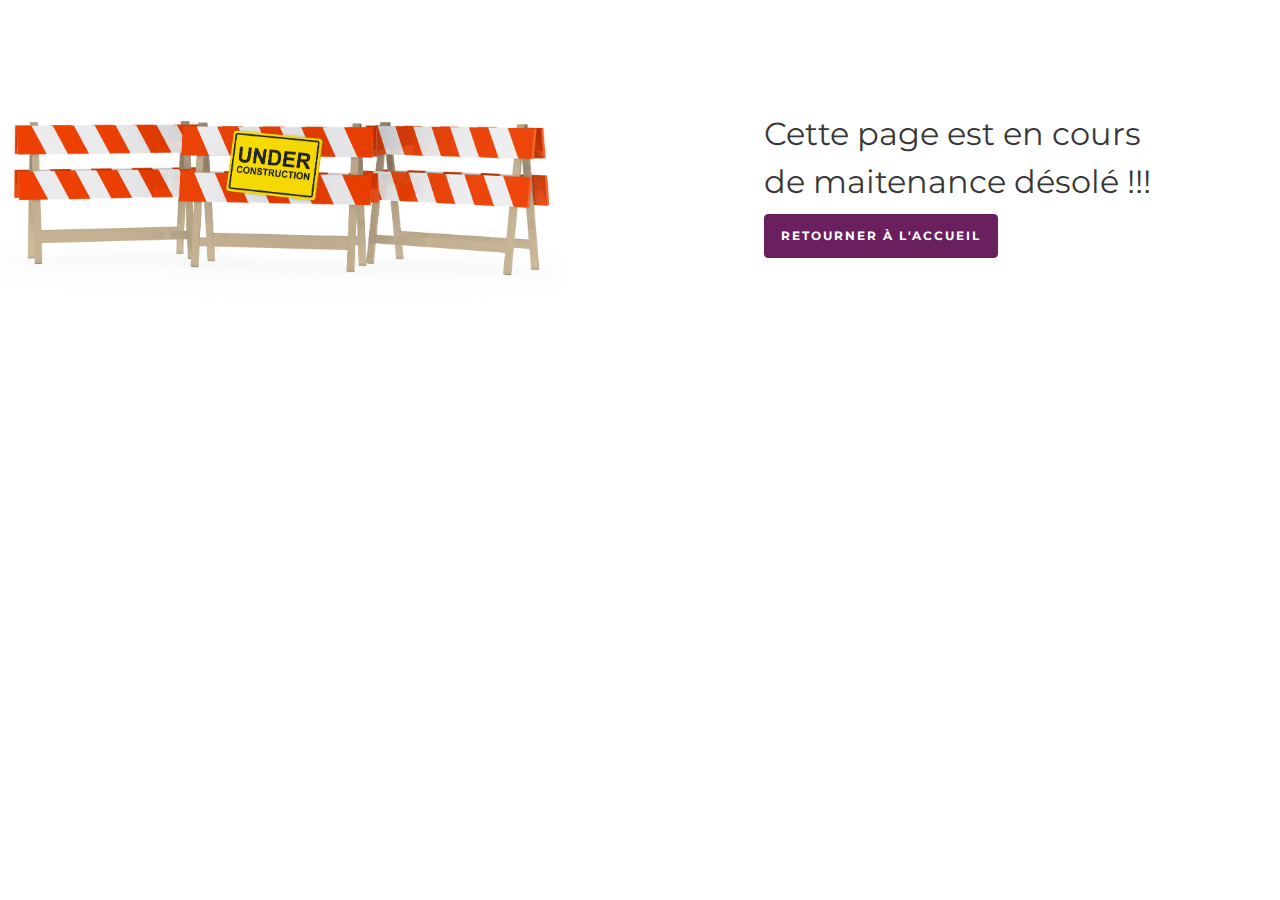
<file: cases.html>
<!DOCTYPE html>
<html lang="en">
  <head>
    <title>Accounting - Free Bootstrap 4 Template by Colorlib</title>
    <meta charset="utf-8">
    <meta name="viewport" content="width=device-width, initial-scale=1, shrink-to-fit=no">
    
    <link href="https://fonts.googleapis.com/css?family=Montserrat:200,300,400,500,600,700,800&display=swap" rel="stylesheet">

    <link rel="stylesheet" href="https://stackpath.bootstrapcdn.com/font-awesome/4.7.0/css/font-awesome.min.css">
 
    <link rel="stylesheet" href="css/animate.css">
    
    <link rel="stylesheet" href="css/owl.carousel.min.css">
    <link rel="stylesheet" href="css/owl.theme.default.min.css">
    <link rel="stylesheet" href="css/magnific-popup.css">

    <link rel="stylesheet" href="css/flaticon.css">
    <link rel="stylesheet" href="css/style.css">
  </head>
  <body>
	<div class="row" style="margin-top:40px;">
	<div class="col-md-7">
		<img src="images/construct.jpg" height="260" class = "construct_banner">
	</div>
	<div class="col-md-4" style="margin-top: 70px;">
		<h2>Cette page est en cours de maitenance désolé !!!</h2>
		<div><a href="index.html" class = "btn btn-primary">Retourner à l'accueil</a></div>
	</div>
</div>
    
  </body>
</html>
</file>
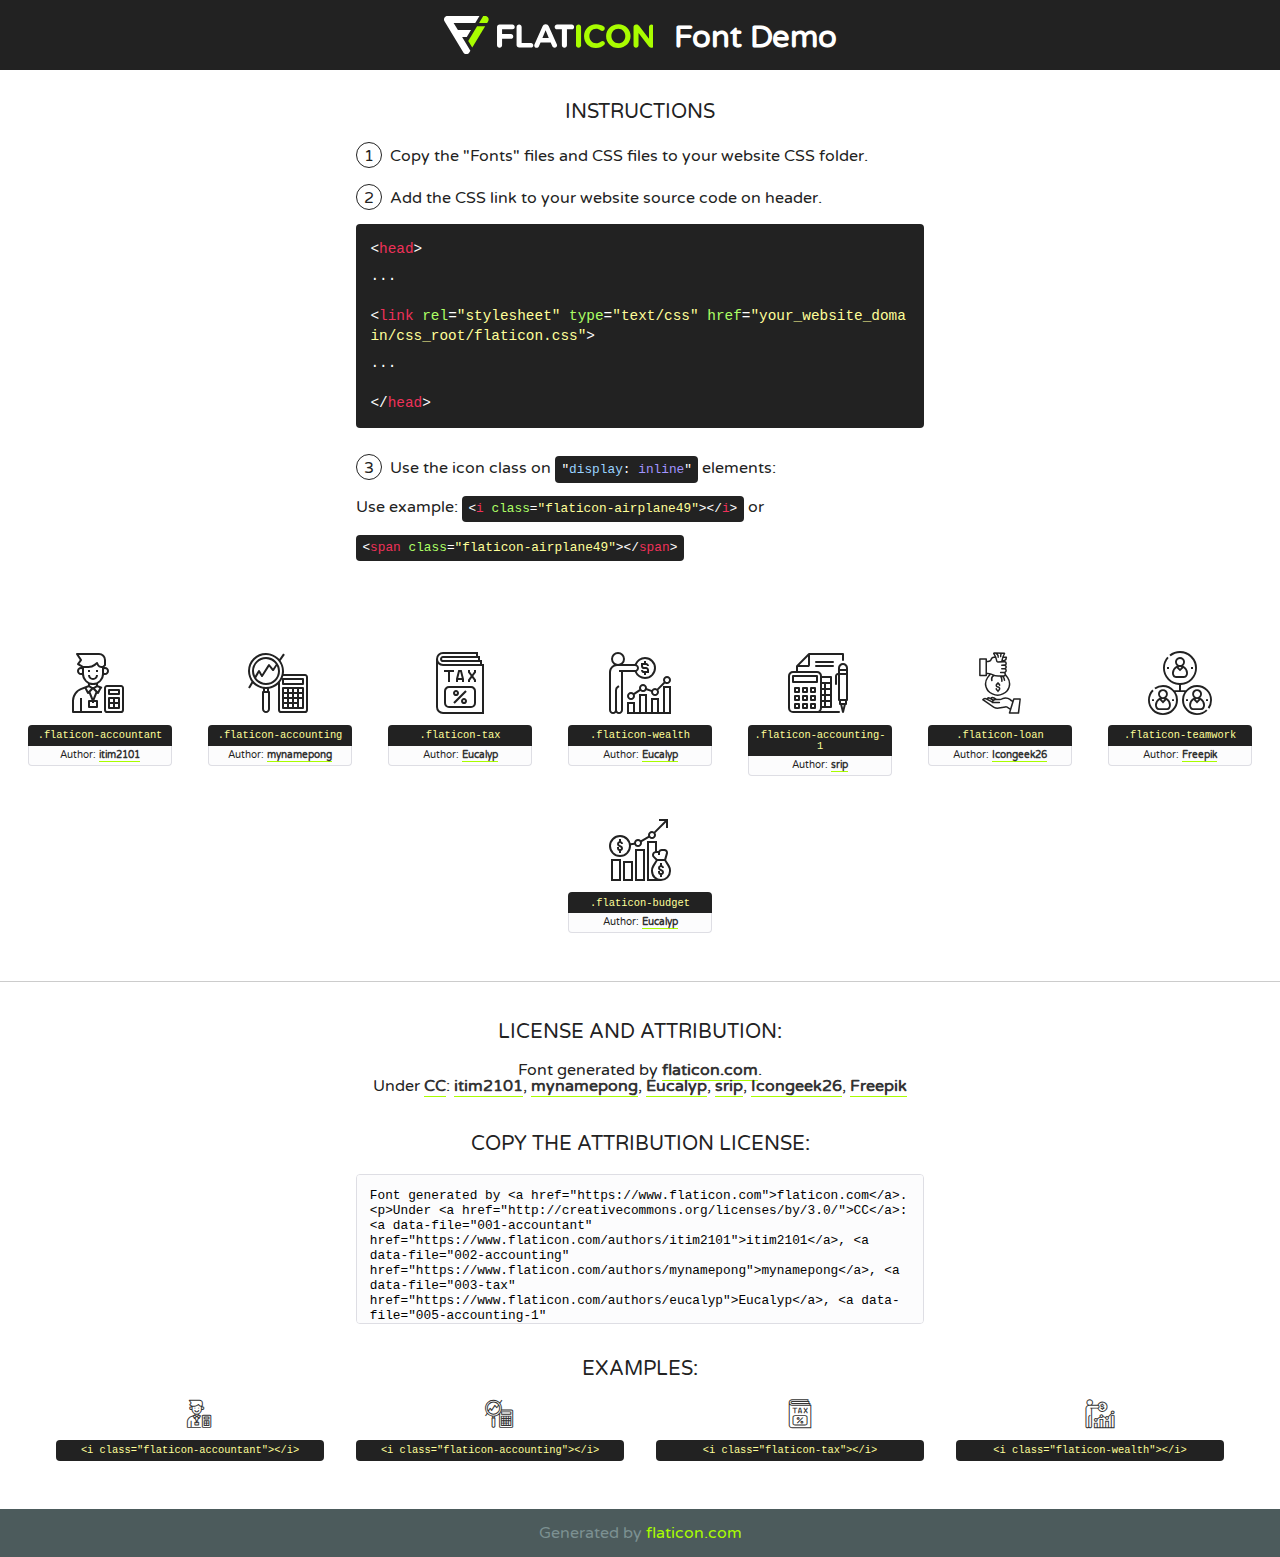
<file: fonts/flaticon/font/flaticon.html>
<!DOCTYPE html>
<!--
  Flaticon icon font: Flaticon
  Creation date: 31/03/2020 00:54
-->
<html>
<!DOCTYPE html>
<html>

<head>
    <title>Flaticon WebFont</title>
    <link href="http://fonts.googleapis.com/css?family=Varela+Round" rel="stylesheet" type="text/css" />
    <link rel="stylesheet" type="text/css" href="flaticon.css">
    <meta charset="UTF-8">
    <style>
    html, body, div, span, applet, object, iframe,
    h1, h2, h3, h4, h5, h6, p, blockquote, pre,
    a, abbr, acronym, address, big, cite, code,
    del, dfn, em, img, ins, kbd, q, s, samp,
    small, strike, strong, sub, sup, tt, var,
    b, u, i, center,
    dl, dt, dd, ol, ul, li,
    fieldset, form, label, legend,
    table, caption, tbody, tfoot, thead, tr, th, td,
    article, aside, canvas, details, embed, 
    figure, figcaption, footer, header, hgroup, 
    menu, nav, output, ruby, section, summary,
    time, mark, audio, video {
        margin: 0;
        padding: 0;
        border: 0;
        font-size: 100%;
        font: inherit;
        vertical-align: baseline;
    }
    /* HTML5 display-role reset for older browsers */
    article, aside, details, figcaption, figure, 
    footer, header, hgroup, menu, nav, section {
        display: block;
    }
    body {
        line-height: 1;
    }
    ol, ul {
        list-style: none;
    }
    blockquote, q {
        quotes: none;
    }
    blockquote:before, blockquote:after,
    q:before, q:after {
        content: '';
        content: none;
    }
    table {
        border-collapse: collapse;
        border-spacing: 0;
    }
    body {
        font-family: 'Varela Round', Helvetica, Arial, sans-serif;
        font-size: 16px;
        color: #222;
    }
    a {
        color: #333;
        border-bottom: 1px solid #a9fd00;
        font-weight: bold;
        text-decoration: none;
    }
    * {
        -moz-box-sizing: border-box;
        -webkit-box-sizing: border-box;
        box-sizing: border-box;
        margin: 0;
        padding: 0;
    }
    [class^="flaticon-"]:before, [class*=" flaticon-"]:before, [class^="flaticon-"]:after, [class*=" flaticon-"]:after {
        font-family: Flaticon;
        font-size: 30px;
        font-style: normal;
        margin-left: 20px;
        color: #333;
    }
    .wrapper {
        max-width: 600px;
        margin: auto;
        padding: 0 1em;
    }
    .title {
        font-size: 1.25em;
        text-align: center;
        margin-bottom: 1em;
        text-transform: uppercase;
    }
    header {
        text-align: center;
        background-color: #222;
        color: #fff;
        padding: 1em;
    }
    header .logo {
        width: 210px;
        height: 38px;
        display: inline-block;
        vertical-align: middle;
        margin-right: 1em;
        border: none;
    }
    header strong {
        font-size: 1.95em;
        font-weight: bold;
        vertical-align: middle;
        margin-top: 5px;
        display: inline-block;
    }
    .demo {
        margin: 2em auto;
        line-height: 1.25em;
    }
    .demo ul li {
        margin-bottom: 1em;
    }
    .demo ul li .num {
        color: #222;
        border-radius: 20px;
        display: inline-block;
        width: 26px;
        padding: 3px;
        height: 26px;
        text-align: center;
        margin-right: 0.5em;
        border: 1px solid #222;
    }
    .demo ul li code {
        background-color: #222;
        border-radius: 4px;
        padding: 0.25em 0.5em;
        display: inline-block;
        color: #fff;
        font-family: Consolas,Monaco,Lucida Console,Liberation Mono,DejaVu Sans Mono,Bitstream Vera Sans Mono,Courier New, monospace;
        font-weight: lighter;
        margin-top: 1em;
        font-size: 0.8em;
        word-break: break-all;
    }
    .demo ul li code.big {
        padding: 1em;
        font-size: 0.9em;
    }
    .demo ul li code .red {
        color: #EF3159;
    }
    .demo ul li code .green {
        color: #ACFF65;
    }
    .demo ul li code .yellow {
        color: #FFFF99;
    }
    .demo ul li code .blue {
        color: #99D3FF;
    }
    .demo ul li code .purple {
        color: #A295FF;
    }
    .demo ul li code .dots {
        margin-top: 0.5em;
        display: block;
    }
    #glyphs {
        border-bottom: 1px solid #ccc;
        padding: 2em 0;
        text-align: center;
    }
    .glyph {
        display: inline-block;
        width: 9em;
        margin: 1em;
        text-align: center;
        vertical-align: top;
        background: #FFF;
    }
    .glyph .glyph-icon {
        padding: 10px;
        display: block;
        font-family:"Flaticon";
        font-size: 64px;
        line-height: 1;
    }
    .glyph .glyph-icon:before {
        font-size: 64px;
        color: #222;
        margin-left: 0;
    }
    .class-name {
        font-size: 0.65em;
        background-color: #222;
        color: #fff;
        border-radius: 4px 4px 0 0;
        padding: 0.5em;
        color: #FFFF99;
        font-family: Consolas,Monaco,Lucida Console,Liberation Mono,DejaVu Sans Mono,Bitstream Vera Sans Mono,Courier New, monospace;
    }
    .author-name {
        font-size: 0.6em;
        background-color: #fcfcfd;
        border: 1px solid #DEDEE4;
        border-top: 0;
        border-radius: 0 0 4px 4px;
        padding: 0.5em;
    }
    .class-name:last-child {
        font-size: 10px;
        color:#888;
    }
    .class-name:last-child a {
        font-size: 10px;
        color:#555;
    }
    .class-name:last-child a:hover {
        color:#a9fd00;
    }
    .glyph > input {
        display: block;
        width: 100px;
        margin: 5px auto;
        text-align: center;
        font-size: 12px;
        cursor: text;
    }
    .glyph > input.icon-input {
        font-family:"Flaticon";
        font-size: 16px;
        margin-bottom: 10px;
    }
    .attribution .title {
        margin-top: 2em;
    }
    .attribution textarea {
        background-color: #fcfcfd;
        padding: 1em;
        border: none;
        box-shadow: none;
        border: 1px solid #DEDEE4;
        border-radius: 4px;
        resize: none;
        width: 100%;
        height: 150px;
        font-size: 0.8em;
        font-family: Consolas,Monaco,Lucida Console,Liberation Mono,DejaVu Sans Mono,Bitstream Vera Sans Mono,Courier New, monospace;
        -webkit-appearance: none;
    }
    .iconsuse {
        margin: 2em auto;
        text-align: center;
        max-width: 1200px;
    }
    .iconsuse:after {
        content: '';
        display: table;
        clear: both;
    }
    .iconsuse .image {
        float: left;
        width: 25%;
        padding: 0 1em;
    }
    .iconsuse .image p {
        margin-bottom: 1em;
    }
    .iconsuse .image span {
        display: block;
        font-size: 0.65em;
        background-color: #222;
        color: #fff;
        border-radius: 4px;
        padding: 0.5em;
        color: #FFFF99;
        margin-top: 1em;
        font-family: Consolas,Monaco,Lucida Console,Liberation Mono,DejaVu Sans Mono,Bitstream Vera Sans Mono,Courier New, monospace;
    }
    #footer {
        text-align: center;
        background-color: #4C5B5C;
        color: #7c9192;
        padding: 1em;
    }
    #footer a {
        border: none;
        color: #a9fd00;
        font-weight: normal;
    }
    @media (max-width: 960px) {
        .iconsuse .image {
            width: 50%;
        }
    }
    @media (max-width: 560px) {
        .iconsuse .image {
            width: 100%;
        }
    }
    </style>
</head>

<body class="characters-off">

    <header>
        <a href="https://www.flaticon.com" target="_blank" class="logo">
            <svg version="1.1" xmlns="http://www.w3.org/2000/svg" xmlns:xlink="http://www.w3.org/1999/xlink" xmlns:a="http://ns.adobe.com/AdobeSVGViewerExtensions/3.0/" viewBox="0 0 560.875 102.036" enable-background="new 0 0 560.875 102.036" xml:space="preserve">
                <defs>
                </defs>
                <g>
                    <g class="letters">
                        <path fill="#ffffff" d="M141.596,29.675c0-3.777,2.985-6.767,6.764-6.767h34.438c3.426,0,6.15,2.728,6.15,6.15
                        c0,3.43-2.724,6.149-6.15,6.149h-27.674v13.091h23.719c3.429,0,6.151,2.724,6.151,6.15c0,3.43-2.723,6.149-6.151,6.149h-23.719
                        v17.574c0,3.773-2.986,6.761-6.764,6.761c-3.779,0-6.764-2.989-6.764-6.761V29.675z"></path>
                        <path fill="#ffffff" d="M193.844,29.149c0-3.781,2.985-6.767,6.764-6.767c3.776,0,6.763,2.985,6.763,6.767v42.957h25.039
                        c3.426,0,6.149,2.726,6.149,6.153c0,3.425-2.723,6.15-6.149,6.15h-31.802c-3.779,0-6.764-2.986-6.764-6.768V29.149z"></path>
                        <path fill="#ffffff" d="M241.891,75.71l21.438-48.407c1.492-3.341,4.215-5.357,7.906-5.357h0.792
                        c3.686,0,6.323,2.017,7.815,5.357l21.439,48.407c0.436,0.967,0.701,1.845,0.701,2.723c0,3.602-2.809,6.501-6.414,6.501
                        c-3.161,0-5.269-1.845-6.499-4.655l-4.132-9.661h-27.059l-4.301,10.102c-1.144,2.631-3.426,4.214-6.237,4.214
                        c-3.517,0-6.24-2.81-6.24-6.325C241.1,77.64,241.451,76.677,241.891,75.71z M279.932,58.666l-8.521-20.297l-8.526,20.297H279.932
                        z"></path>
                        <path fill="#ffffff" d="M314.864,35.387H301.86c-3.429,0-6.239-2.813-6.239-6.238c0-3.429,2.811-6.24,6.239-6.24h39.533
                        c3.426,0,6.237,2.811,6.237,6.24c0,3.425-2.811,6.238-6.237,6.238h-13.001v42.785c0,3.773-2.99,6.761-6.764,6.761
                        c-3.779,0-6.764-2.989-6.764-6.761V35.387z"></path>
                        <path fill="#A9FD00" d="M352.615,29.149c0-3.781,2.985-6.767,6.767-6.767c3.774,0,6.761,2.985,6.761,6.767v49.024
                        c0,3.773-2.987,6.761-6.761,6.761c-3.781,0-6.767-2.989-6.767-6.761V29.149z"></path>
                        <path fill="#A9FD00" d="M374.132,53.836v-0.179c0-17.481,13.178-31.801,32.065-31.801c9.22,0,15.459,2.458,20.557,6.238
                        c1.402,1.054,2.637,2.985,2.637,5.357c0,3.692-2.985,6.59-6.681,6.59c-1.845,0-3.071-0.702-4.044-1.319
                        c-3.776-2.813-7.729-4.393-12.562-4.393c-10.364,0-17.831,8.611-17.831,19.154v0.173c0,10.542,7.291,19.329,17.831,19.329
                        c5.715,0,9.492-1.756,13.359-4.834c1.049-0.874,2.458-1.491,4.039-1.491c3.429,0,6.325,2.813,6.325,6.236
                        c0,2.106-1.056,3.78-2.282,4.834c-5.539,4.834-12.036,7.733-21.878,7.733C387.572,85.464,374.132,71.493,374.132,53.836z"></path>
                        <path fill="#A9FD00" d="M433.009,53.836v-0.179c0-17.481,13.79-31.801,32.766-31.801c18.981,0,32.592,14.143,32.592,31.628v0.173
                        c0,17.483-13.785,31.807-32.769,31.807C446.625,85.464,433.009,71.32,433.009,53.836z M484.224,53.836v-0.179
                        c0-10.539-7.725-19.326-18.626-19.326c-10.893,0-18.449,8.611-18.449,19.154v0.173c0,10.542,7.73,19.329,18.626,19.329
                        C476.676,72.986,484.224,64.378,484.224,53.836z"></path>
                        <path fill="#A9FD00" d="M506.233,29.321c0-3.774,2.99-6.763,6.767-6.763h1.401c3.252,0,5.183,1.583,7.029,3.953l26.093,34.265
                        V29.059c0-3.692,2.99-6.677,6.681-6.677c3.683,0,6.671,2.985,6.671,6.677v48.934c0,3.78-2.987,6.765-6.764,6.765h-0.436
                        c-3.257,0-5.188-1.581-7.034-3.953l-27.056-35.492v32.944c0,3.687-2.985,6.676-6.678,6.676c-3.683,0-6.673-2.989-6.673-6.676
                        V29.321z"></path>
                    </g>
                    <g class="insignia">
                        <path fill="#ffffff" d="M48.372,56.137h12.517l11.156-18.537H37.186L25.688,18.539h57.825L94.668,0H9.271
                        C5.925,0,2.842,1.801,1.198,4.716c-1.644,2.907-1.593,6.482,0.134,9.343l50.38,83.501c1.678,2.781,4.689,4.476,7.938,4.476
                        c3.246,0,6.257-1.695,7.935-4.476l2.898-4.804L48.372,56.137z"></path>
                        <g class="i">
                            <path fill="#A9FD00" d="M93.575,18.539h0.031v0.004l21.652,0.004l2.705-4.488c1.727-2.861,1.778-6.436,0.133-9.343
                            C116.454,1.801,113.371,0,110.026,0h-5.294L93.575,18.539z"></path>
                            <polygon fill="#A9FD00" points="88.291,27.356 64.725,66.486 75.519,84.404 109.942,27.356"></polygon>
                        </g>
                    </g>
                </g>
            </svg>
        </a>
        <strong>Font Demo</strong>
    </header>


    <section class="demo wrapper">

        <p class="title">Instructions</p>

        <ul>
            <li>
                <span class="num">1</span>Copy the "Fonts" files and CSS files to your website CSS folder.
            </li>
            <li>
                <span class="num">2</span>Add the CSS link to your website source code on header.
                <code class="big">
                    &lt;<span class="red">head</span>&gt;
                    <br/><span class="dots">...</span>
                    <br/>&lt;<span class="red">link</span> <span class="green">rel</span>=<span class="yellow">"stylesheet"</span> <span class="green">type</span>=<span class="yellow">"text/css"</span> <span class="green">href</span>=<span class="yellow">"your_website_domain/css_root/flaticon.css"</span>&gt;
                    <br/><span class="dots">...</span>
                    <br/>&lt;/<span class="red">head</span>&gt;
                </code>
            </li>

            <li>
                <p>
                    <span class="num">3</span>Use the icon class on <code>"<span class="blue">display</span>:<span class="purple"> inline</span>"</code> elements:
                    <br />
                    Use example: <code>&lt;<span class="red">i</span> <span class="green">class</span>=<span class="yellow">&quot;flaticon-airplane49&quot;</span>&gt;&lt;/<span class="red">i</span>&gt;</code> or <code>&lt;<span class="red">span</span> <span class="green">class</span>=<span class="yellow">&quot;flaticon-airplane49&quot;</span>&gt;&lt;/<span class="red">span</span>&gt;</code>
            </li>
        </ul>

    </section>




   <section id="glyphs">          
    
      
        <div class="glyph"><div class="glyph-icon flaticon-accountant"></div>
            <div class="class-name">.flaticon-accountant</div>
            <div class="author-name">Author: <a data-file="001-accountant" href="https://www.flaticon.com/authors/itim2101">itim2101</a> </div> 
        </div>        
        
        <div class="glyph"><div class="glyph-icon flaticon-accounting"></div>
            <div class="class-name">.flaticon-accounting</div>
            <div class="author-name">Author: <a data-file="002-accounting" href="https://www.flaticon.com/authors/mynamepong">mynamepong</a> </div> 
        </div>        
        
        <div class="glyph"><div class="glyph-icon flaticon-tax"></div>
            <div class="class-name">.flaticon-tax</div>
            <div class="author-name">Author: <a data-file="003-tax" href="https://www.flaticon.com/authors/eucalyp">Eucalyp</a> </div> 
        </div>        
        
        <div class="glyph"><div class="glyph-icon flaticon-wealth"></div>
            <div class="class-name">.flaticon-wealth</div>
            <div class="author-name">Author: <a data-file="004-wealth" href="https://www.flaticon.com/authors/eucalyp">Eucalyp</a> </div> 
        </div>        
        
        <div class="glyph"><div class="glyph-icon flaticon-accounting-1"></div>
            <div class="class-name">.flaticon-accounting-1</div>
            <div class="author-name">Author: <a data-file="005-accounting-1" href="https://www.flaticon.com/authors/srip">srip</a> </div> 
        </div>        
        
        <div class="glyph"><div class="glyph-icon flaticon-loan"></div>
            <div class="class-name">.flaticon-loan</div>
            <div class="author-name">Author: <a data-file="006-loan" href="https://www.flaticon.com/authors/icongeek26">Icongeek26</a> </div> 
        </div>        
        
        <div class="glyph"><div class="glyph-icon flaticon-teamwork"></div>
            <div class="class-name">.flaticon-teamwork</div>
            <div class="author-name">Author: <a data-file="007-teamwork" href="http://www.freepik.com">Freepik</a> </div> 
        </div>        
        
        <div class="glyph"><div class="glyph-icon flaticon-budget"></div>
            <div class="class-name">.flaticon-budget</div>
            <div class="author-name">Author: <a data-file="008-budget" href="https://www.flaticon.com/authors/eucalyp">Eucalyp</a> </div> 
        </div>        
        

    </section>



    <section class="attribution wrapper"   style="text-align:center;">

      <div class="title">License and attribution:</div><div class="attrDiv">Font generated by <a href="https://www.flaticon.com">flaticon.com</a>. <div><p>Under <a href="http://creativecommons.org/licenses/by/3.0/">CC</a>: <a data-file="001-accountant" href="https://www.flaticon.com/authors/itim2101">itim2101</a>, <a data-file="002-accounting" href="https://www.flaticon.com/authors/mynamepong">mynamepong</a>, <a data-file="003-tax" href="https://www.flaticon.com/authors/eucalyp">Eucalyp</a>, <a data-file="005-accounting-1" href="https://www.flaticon.com/authors/srip">srip</a>, <a data-file="006-loan" href="https://www.flaticon.com/authors/icongeek26">Icongeek26</a>, <a data-file="007-teamwork" href="http://www.freepik.com">Freepik</a></p>  </div>
      </div>
      <div class="title">Copy the Attribution License:</div>

    <textarea onclick="this.focus();this.select();">Font generated by &lt;a href=&quot;https://www.flaticon.com&quot;&gt;flaticon.com&lt;/a&gt;. <p>Under <a href="http://creativecommons.org/licenses/by/3.0/">CC</a>: <a data-file="001-accountant" href="https://www.flaticon.com/authors/itim2101">itim2101</a>, <a data-file="002-accounting" href="https://www.flaticon.com/authors/mynamepong">mynamepong</a>, <a data-file="003-tax" href="https://www.flaticon.com/authors/eucalyp">Eucalyp</a>, <a data-file="005-accounting-1" href="https://www.flaticon.com/authors/srip">srip</a>, <a data-file="006-loan" href="https://www.flaticon.com/authors/icongeek26">Icongeek26</a>, <a data-file="007-teamwork" href="http://www.freepik.com">Freepik</a></p>  
     </textarea>

    </section>

    <section class="iconsuse">

          <div class="title">Examples:</div>            
             
            <div class="image">
                <p>
                    <i class="glyph-icon flaticon-accountant"></i> 
                    <span>&lt;i class=&quot;flaticon-accountant&quot;&gt;&lt;/i&gt;</span>
                </p>
            </div>
            
            <div class="image">
                <p>
                    <i class="glyph-icon flaticon-accounting"></i> 
                    <span>&lt;i class=&quot;flaticon-accounting&quot;&gt;&lt;/i&gt;</span>
                </p>
            </div>
            
            <div class="image">
                <p>
                    <i class="glyph-icon flaticon-tax"></i> 
                    <span>&lt;i class=&quot;flaticon-tax&quot;&gt;&lt;/i&gt;</span>
                </p>
            </div>
            
            <div class="image">
                <p>
                    <i class="glyph-icon flaticon-wealth"></i> 
                    <span>&lt;i class=&quot;flaticon-wealth&quot;&gt;&lt;/i&gt;</span>
                </p>
            </div>
                       
        </div>
                            
    </section>

<div id="footer">
    <div>Generated by <a href="https://www.flaticon.com">flaticon.com</a>
    </div>
</div>



</body>
</html>
</file>
<file: css/flaticon.css>
/*
  	Flaticon icon font: Flaticon
  	Creation date: 24/01/2020 06:52
  	*/


@font-face {
  font-family: "Flaticon";
  src: url("../fonts/flaticon/font/Flaticon.eot");
  src: url("../fonts/flaticon/font/Flaticon.eot?#iefix") format("embedded-opentype"),
       url("../fonts/flaticon/font/Flaticon.woff") format("woff"),
       url("../fonts/flaticon/font/Flaticon.ttf") format("truetype"),
       url("../fonts/flaticon/font/Flaticon.svg#Flaticon") format("svg");
  font-weight: normal;
  font-style: normal;
}

@media screen and (-webkit-min-device-pixel-ratio:0) {
  @font-face {
    font-family: "Flaticon";
    src: url("../fonts/flaticon/font/Flaticon.svg#Flaticon") format("svg");
  }
}

[class^="flaticon-"]:before, [class*=" flaticon-"]:before,
[class^="flaticon-"]:after, [class*=" flaticon-"]:after {   
  font-family: Flaticon;
  font-style: normal;
  font-weight: normal;
  font-variant: normal;
  text-transform: none;
  line-height: 1;

  /* Better Font Rendering =========== */
  -webkit-font-smoothing: antialiased;
  -moz-osx-font-smoothing: grayscale;
}

.flaticon-accountant:before { content: "\f100"; }
.flaticon-accounting:before { content: "\f101"; }
.flaticon-tax:before { content: "\f102"; }
.flaticon-wealth:before { content: "\f103"; }
.flaticon-accounting-1:before { content: "\f104"; }
.flaticon-loan:before { content: "\f105"; }
.flaticon-teamwork:before { content: "\f106"; }
.flaticon-budget:before { content: "\f107"; }
</file>
<file: fonts/flaticon/font/flaticon.css>
/*
  	Flaticon icon font: Flaticon
  	Creation date: 31/03/2020 00:54
  	*/

@font-face {
  font-family: "Flaticon";
  src: url("./Flaticon.eot");
  src: url("./Flaticon.eot?#iefix") format("embedded-opentype"),
       url("./Flaticon.woff2") format("woff2"),
       url("./Flaticon.woff") format("woff"),
       url("./Flaticon.ttf") format("truetype"),
       url("./Flaticon.svg#Flaticon") format("svg");
  font-weight: normal;
  font-style: normal;
}

@media screen and (-webkit-min-device-pixel-ratio:0) {
  @font-face {
    font-family: "Flaticon";
    src: url("./Flaticon.svg#Flaticon") format("svg");
  }
}

[class^="flaticon-"]:before, [class*=" flaticon-"]:before,
[class^="flaticon-"]:after, [class*=" flaticon-"]:after {   
  font-family: Flaticon;
        font-size: 20px;
font-style: normal;
margin-left: 20px;
}

.flaticon-accountant:before { content: "\f100"; }
.flaticon-accounting:before { content: "\f101"; }
.flaticon-tax:before { content: "\f102"; }
.flaticon-wealth:before { content: "\f103"; }
.flaticon-accounting-1:before { content: "\f104"; }
.flaticon-loan:before { content: "\f105"; }
.flaticon-teamwork:before { content: "\f106"; }
.flaticon-budget:before { content: "\f107"; }
</file>
